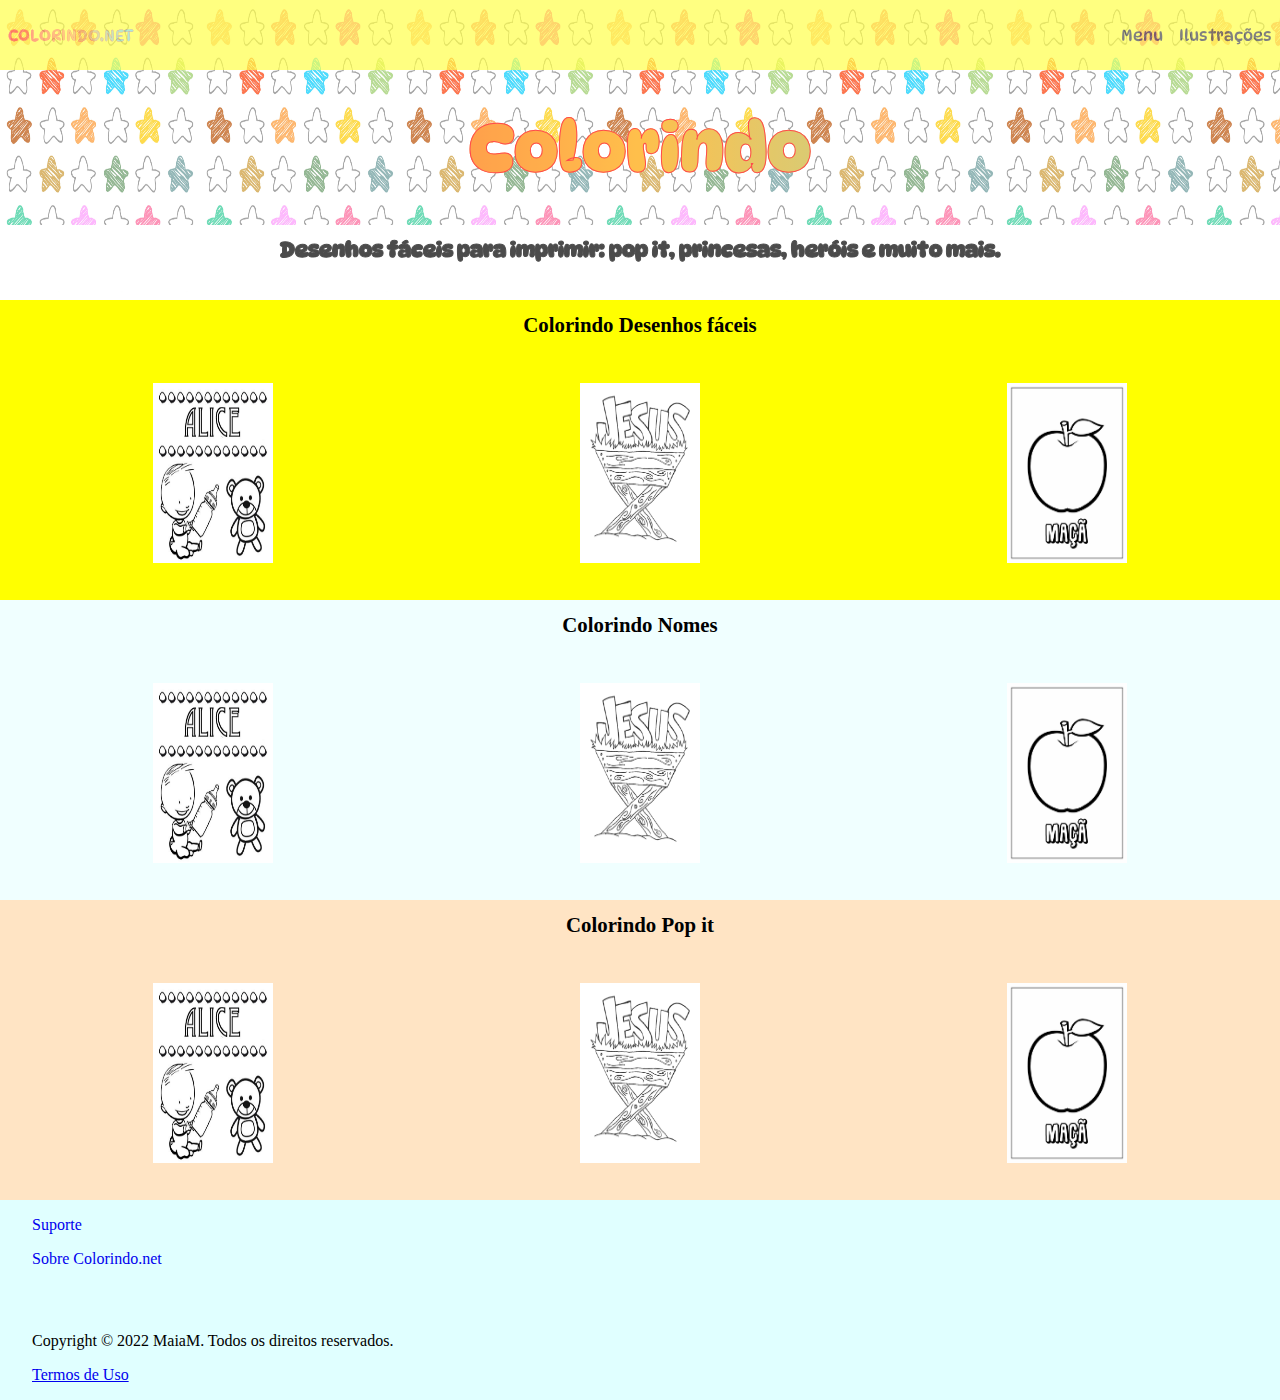
<file: index.html>
<!DOCTYPE html>
<html lang="pt-br">
<head>
    <meta charset="UTF-8">
    <meta name="viewport" content="width=device-width, initial-scale=1.0">
    <title>Document</title>
    <meta name="description" content="">

    <!-- Google Fonts -->
    <link rel="preconnect" href="https://fonts.googleapis.com">
    <link rel="preconnect" href="https://fonts.gstatic.com" crossorigin>
    <link href="https://fonts.googleapis.com/css2?family=DynaPuff&display=swap" rel="stylesheet">    
    
    <!-- Font Awesome -->
    <link rel="stylesheet" href="https://cdnjs.cloudflare.com/ajax/libs/font-awesome/6.1.2/css/all.min.css">
    
    <!-- Css -->
    <link rel="stylesheet" href="style.css">
</head>
<body>


    <header class="header-hero">

        <nav class="nav-principal">
            <div class="logo">
                <a class="lototipo" href="">colorindo.net</a>
            </div>
            <aside class="menu-lista">
                <a class="menu-item" href="">menu</a>
                <a class="menu-item" href="">ilustrações</a>
            </aside>
        </nav>
        <div class="titulo-principal">
            <h1>colorindo</h1>
            <h2>Desenhos fáceis para imprimir: pop it, princesas, heróis e muito mais.</h2>
        </div>
    </header>
    
    <div class="propaganda-horizontal"></div>

    <section class="sessao inicial">

            <header class="topo">
                <h4>Colorindo Desenhos fáceis</h4>
            </header>
        
            <main class="principal">
                <div class="imagens-principal">
                    <a href="./img/colorindoAlice.jpg"><img class="img-apresentacao" src="./img/colorindoAlice.jpg" alt="imagem com o nome Alice para colorir"></a>
                    <a href="./img/colorindoJesus.jpg"><img class="img-apresentacao" src="./img/colorindoJesus.jpg" alt="imagem com o nome Jesus para colorir"></a>
                    <a href="./img/colorindoMaca.jpg"><img class="img-apresentacao" src="./img/colorindoMaca.jpg" alt="imagem com uma maçã para colorir"></a>
                </div>  
            </main>    
       
    </section>
    <div class="propaganda-horizontal"></div>

    <section class="sessao meio">

            <header class="topo">
                <h4>Colorindo Nomes</h4>
            </header>
        
            <main class="principal">
                <div class="imagens-principal">
                    <a href="./img/colorindoAlice.jpg"><img class="img-apresentacao" src="./img/colorindoAlice.jpg" alt="imagem com o nome Alice para colorir"></a>
                    <a href="./img/colorindoJesus.jpg"><img class="img-apresentacao" src="./img/colorindoJesus.jpg" alt="imagem com o nome Jesus para colorir"></a>
                    <a href="./img/colorindoMaca.jpg"><img class="img-apresentacao" src="./img/colorindoMaca.jpg" alt="imagem com uma maçã para colorir"></a>
                </div>  
            </main>    
       
    </section>
    <div class="propaganda-horizontal"></div>

    <section class="sessao final">

            <header class="topo">
                <h4>Colorindo Pop it</h4>
            </header>
        
            <main class="principal">
                <div class="imagens-principal">
                    <a href="./img/colorindoAlice.jpg"><img class="img-apresentacao" src="./img/colorindoAlice.jpg" alt="imagem com o nome Alice para colorir"></a>
                    <a href="./img/colorindoJesus.jpg"><img class="img-apresentacao" src="./img/colorindoJesus.jpg" alt="imagem com o nome Jesus para colorir"></a>
                    <a href="./img/colorindoMaca.jpg"><img class="img-apresentacao" src="./img/colorindoMaca.jpg" alt="imagem com uma maçã para colorir"></a>
                </div>  
            </main>    
       
    </section>
    <div class="propaganda-horizontal"></div>

    <footer class="base">
        <div class="links-atendimento-footer">
            <a href="#">Suporte</a>
            <a href="#">Sobre Colorindo.net</a>       
        </div>

        <div class="links-gerais-footer">
            <p>Copyright © 2022 MaiaM. Todos os direitos reservados. </p>   
            <a href="#">Termos de Uso</a>
        </div>
    </footer>
</body>
</html>
</file>
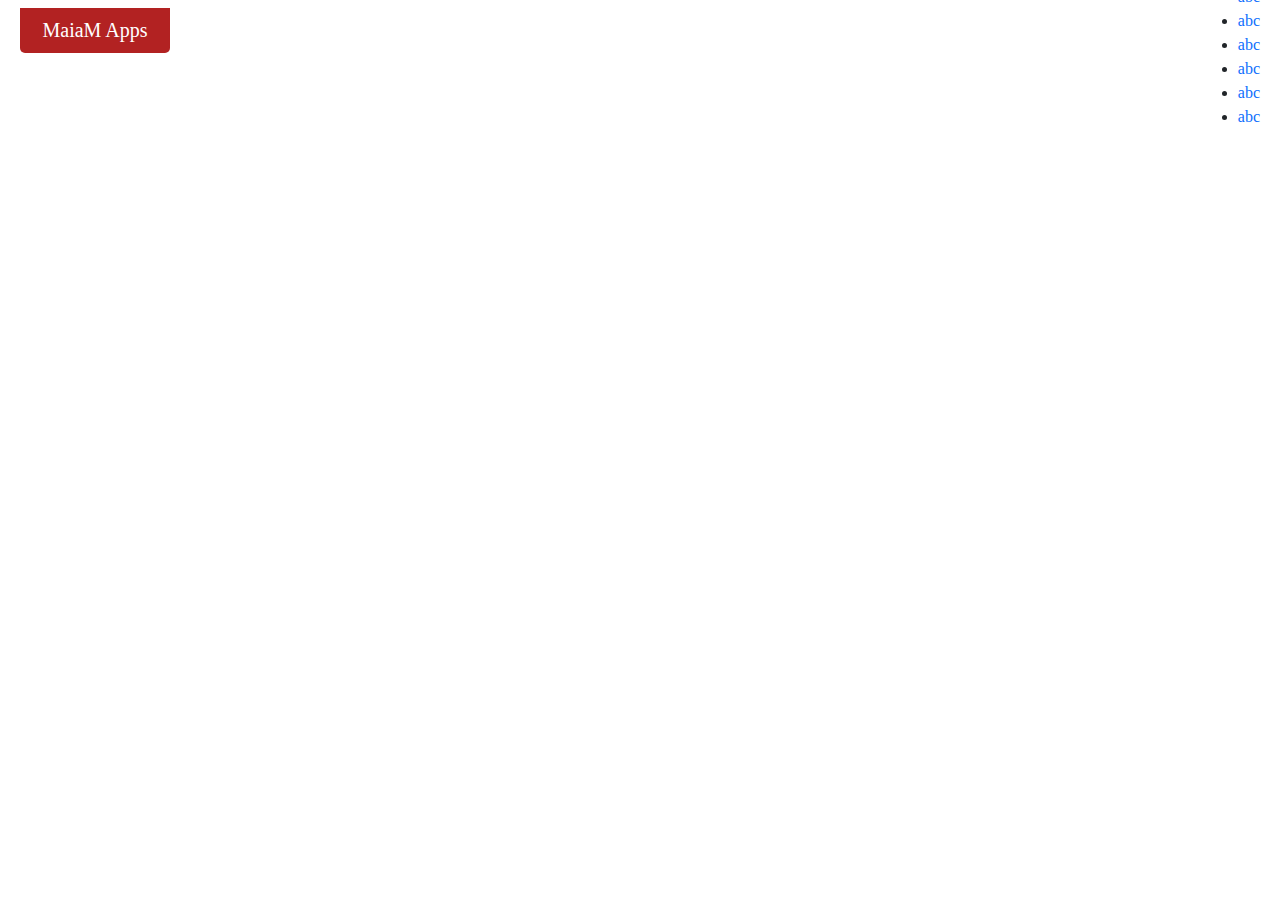
<file: modulo-menu-navegacao/header-light/header-light.html>
<!DOCTYPE html>
<html lang="pt-br">
<head>
    <meta charset="UTF-8">
    <meta name="viewport" content="width=device-width, initial-scale=1.0">    
    <title>Document</title>
    <meta name="description" content="">
    
    <!-- FONT AWESOME  -->
    <link rel="stylesheet" href="https://cdnjs.cloudflare.com/ajax/libs/font-awesome/6.1.2/css/all.min.css">

    <!-- CSS BOOTSTRAP REBOOT 5.2.0 -->
    <link rel="stylesheet" href="bootstrap-reboot.min.css"> 
   
    <!-- CSS MAIN -->
    <link rel="stylesheet" href="header-light.css">
    
    <!-- JS BOOTSTRAP 5.2.0 -->
    <!-- <script src="https://cdn.jsdelivr.net/npm/bootstrap@5.2.0/dist/js/bootstrap.min.js" integrity="sha384-ODmDIVzN+pFdexxHEHFBQH3/9/vQ9uori45z4JjnFsRydbmQbmL5t1tQ0culUzyK" crossorigin="anonymous"></script> -->
</head>

<body>
  <!-- Header Principal -->
  <header class="">
    <!-- Navbar Principal -->
    <nav class="nav-principal"> 
          <!-- <div class="page-logo"> -->
            <a class="nav-logo" type="button" href="">MaiaM Apps</a>
          <!-- </div> -->
          <!-- <h1 class="page-logo">MaiaM Apps</h1> -->
          <div class="menu-section">
            <div class="menu-toggle">
              <div class="zero"></div>
              <div class="one"></div>
              <div class="two"></div>
              <div class="three"></div>
            </div>
            <div class="nav-menu">
                <ul>
                  <li><a class="" href="">abc</a></li>
                  <li><a class="" href="">abc</a></li>
                  <li><a class="" href="">abc</a></li>
                  <li><a class="" href="">abc</a></li>
                  <li><a class="" href="">abc</a></li>
                  <li><a class="" href="">abc</a></li>
                  <li><a class="" href="">abc</a></li>
                </ul>
          </div>
          </div>
    </nav>
      
  </header>

  <section class="hero">

  </section>

  <main>

  </main>

  <footer>

  </footer>

</body>
</html>
</file>
<file: style.css>
body {
    margin: 0;
    padding: 0;
    box-sizing: border-box;
}

h1,h2,h3,h4,h5,h6{
    margin: 0;
    padding: 0;
}

.header-hero {
    padding: 0;
    width: 100%;
    max-height: 300px;
    text-transform: capitalize;
    font-family: 'DynaPuff', cursive;
    
    background-color: yellow;
    
    /* Background pattern from Toptal Subtle Patterns */

    background-image: url("./img/set-3047731_1920.jpg");
    background-repeat: repeat;
    background-size: 200px 300px;
    opacity: 70%;
    
}

.nav-principal {
    height: 70px;
    padding: 0;
    display: flex;
    justify-content: space-between;

    background-color: yellow;
    opacity: 70%;

}

.nav-principal a:link, a:visited, a:active {
    text-decoration: none;
    color: black;
    
}
.nav-principal a:hover {
    color: green;    
}

.logo {
    height: 100%;
    padding-left: 0.5rem;
    padding-right: 0.5rem;

    display: flex;
    align-items: center;   
    text-transform: uppercase;
    
    background-image: linear-gradient(to right, red, orange, turquoise);
    color: black;
    background-clip: text;
    -webkit-background-clip: text;

    /* Adicionado: */
    -webkit-text-fill-color: transparent;
    -webkit-text-stroke: 0.2px red;

    
}

.menu-lista {
    width: 100%;
    height: 100%;
    display: flex;
    align-items: center;
    justify-content: end;
}

.menu-item {
    padding-inline: 0.5rem;
}

.titulo-principal {
    height: 250px;
    text-align: center;
}

.titulo-principal h1 {
    width: 100%;
    height: 100px;
    text-transform: capitalize;
    text-align: center;
    margin-top: 40px;
    font-size: 4.3rem;
    font-weight: bold;
    line-height: 1.1;
    -webkit-text-stroke: 1px red;

    background-image: linear-gradient(to right, red, orange, turquoise);
    color: black;
    background-clip: text;
    -webkit-background-clip: text;
    text-shadow: black;

    /* Adicionado: */
    -webkit-text-fill-color: transparent;
}

.titulo-principal h2 {
    padding-top: 1rem;
    width: 100%;
    height: 50px;
    text-transform: none;
    
    text-shadow: black;
    
    margin-top: 15px;
    text-align: center;
    background-color: white;
    font-size: 1.3rem;
    font-weight: bold;
    line-height: 0.9;
    -webkit-text-stroke: 1px black;

}

/* .propaganda-horizontal { */
    width: 100%;
    height: 100px;
    background-color: blue;
    opacity: 70%;
}

.sessao {
    width: 100%;
    max-height: 300px;
    opacity: 70%;
    display: block;
    
}

.inicial {
    background-color: yellow;

}


.topo {
    height: 50px;
    /* background-color: brown;   */
    display: flex;
    justify-content: center;
    align-items: center;
    font-size: 1.3rem;
    font-weight: bold;
    line-height: 1.1;
}

img {
    padding: 0;
    margin: 0;
}


.principal {
    width: 100%;
    max-height: 250px;
    display: flex;
    justify-content: space-between;
}



div.imagens-principal {
    width: 100%;
    height: 250px;
    padding: 0;
    margin: 0;
    display: flex;
    justify-content: space-around;
    align-items: center;

}

.img-apresentacao {
    
    width: 120px;
    height: 180px;
    background-color: black;
}

.meio {
    background-color: azure;
}

.final {
    background-color: bisque;
}

footer {
    padding-left: 2rem;
    width: 100%;
    height: 200px;
    background-color: lightcyan;
}
.links-atendimento-footer {
    padding-top: 1rem;
    margin-top: 0;
    width: 100%;
}

.links-atendimento-footer a:link, a:visited, a:active{
    margin-bottom: 1rem;
    text-decoration-line: underline;
    display: block;
    text-decoration: none;
}

.links-gerais-footer {
    display: block;
    margin-top: 4rem;
}
</file>
<file: modulo-menu-navegacao/header-light/header-light.css>
@import url ("https://fonts.googleapis.com/css?family=Source+Sans+Pro");

* {
  box-sizing: border-box;
  margin: 0;
  padding: 0;
  outline: 0;
}

html {
/* a cada 1rem será considerada 10px */
  font-size: 62.5%;
}

html, body {
 height: 100vh;
 font-family: "Source Sans Pro";
 text-rendering: optimizeLegibility;
}

body {
  font-size: 1.6rem;
}

/* HEADER */

header {
  background-color: white;
}

.nav-principal {
    padding-left: 2rem;
    padding-right: 2rem;
    width: 100%;
    height: 6rem;
    display: flex;
    justify-content: space-between;
    align-items: center;
    /* background-color: #0D496B !important;
    color: #1C99DE!important; */
}

.nav-logo {
  width: 150px;
  height: 45px;
  color: white;

  line-height: 45px;
  font-size: 2rem;
  text-align: center;
  background-color: firebrick;
  font-family: 'Lobster', cursive;
  border-radius: 0 0 0.5rem 0.5rem;
}

.nav-principal a:link {
  text-decoration: none;
}

.menu-toggle {
  width: 40px;
  height: 40px;

  background-color: whitesmoke;
  font-family: 'Lobster', cursive;
  border-radius: 0 0 0.5rem 0.5rem;
}

.zero {
  background-color: whitesmoke;
  height: 3px;
  width: 100%;
  /* margin: 6px auto; */
}

.one,
.two,
.three {
  background-color: black;
  height: 3px;
  width: 70%;
  margin: 6px auto;
}

.nav-menu {
  display: none; 
}

/* TOGGLE FULLSCREEN */
.menu-section.on {
  position: absolute;
  top: 0;
  left: 0;
  
  width: 100vw;
  height: 100vh;

  background-color: #fff;

  z-index: 10;
}

.menu-section.on .nav-menu {
  display: block;
}

.menu-section.on .menu-toggle {
  position: absolute;
  right: 2rem;
  top: 10px;

}

/* .menu-section.on .menu-toggle .one {
  transform: rotate(45deg) translate(7px, 9px);
  background-color: black;
}

.menu-section.on .menu-toggle .two {
  opacity: 0;
  background-color: black;
}

.menu-section.on .menu-toggle .three {
  transform: rotate(-45deg) translate(4px, -6px);
  background-color: black;
} */

.container {

}

@media (min-width: 320px) {

}

@media (min-width: 375px) {
    .container {
        max-width: 345px;
    }
}

@media (min-width: 425px) {

}

@media (min-width: 576px) {
  .container-sm, .container {
    max-width: 540px;
  }
}

@media (min-width: 768px) {
  .nav-menu {
    display: flex;
  }

  .nav-toggle {
    display: none;
  }

  .container-md, .container-sm, .container {
    max-width: 720px;
    background-color: black;
  }
}

@media (min-width: 992px) {
  .container-lg, .container-md, .container-sm, .container {
    max-width: 960px;
  }
}

@media (min-width: 1200px) {
  .container-xl, .container-lg, .container-md, .container-sm, .container {
    max-width: 1140px;
  }
}

@media (min-width: 1400px) {
  .container-xxl, .container-xl, .container-lg, .container-md, .container-sm, .container {
    max-width: 1320px;
  }
}
</file>
